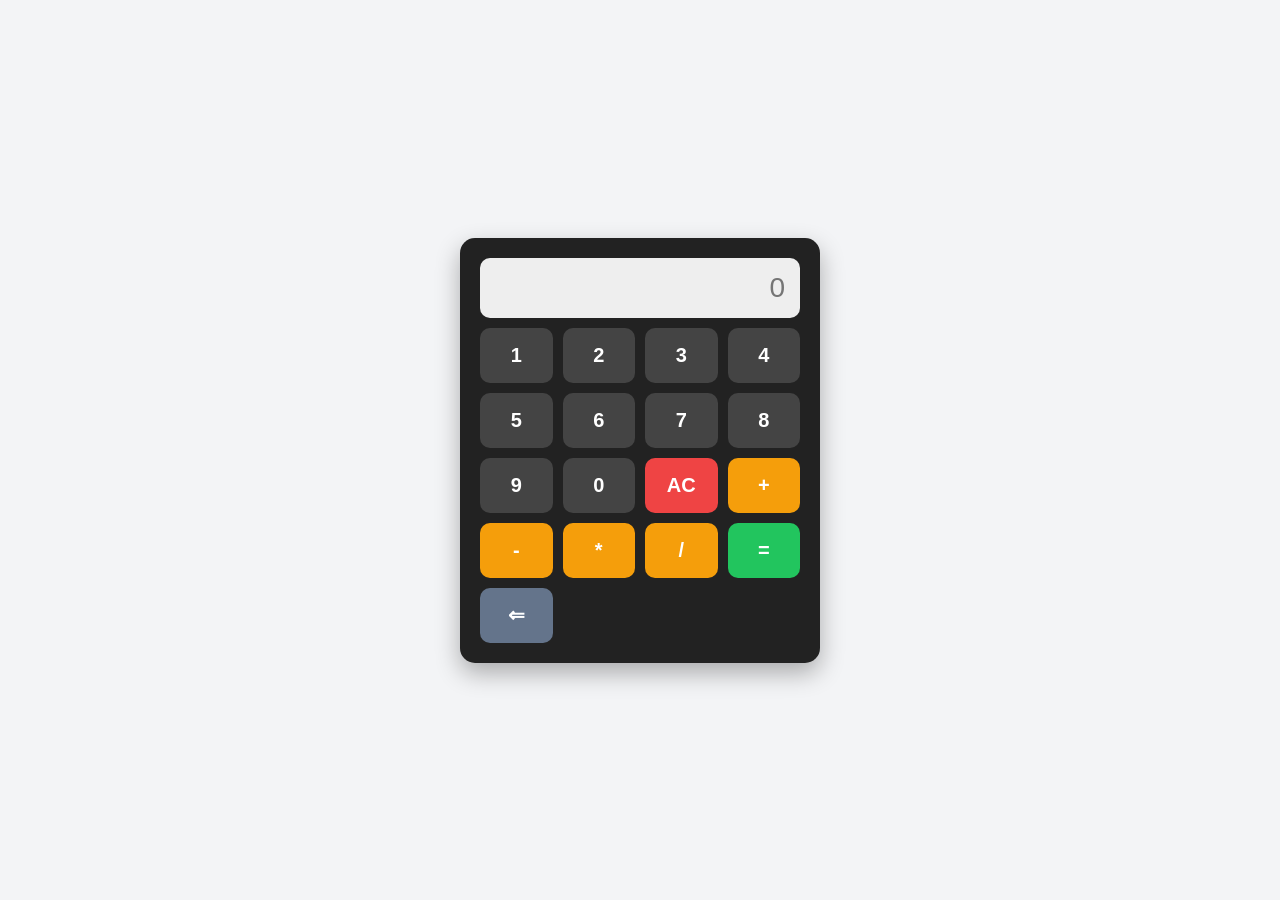
<file: index.html>
<!DOCTYPE html>
<html lang="en">
<head>
    <meta charset="UTF-8">
    <meta name="viewport" content="width=device-width, initial-scale=1.0">
    <title>Document</title>
    <script src="script.js"></script>
    <link rel="stylesheet" href="style.css">
</head>
<body>
    <div class="calculator">
    <input id="data" type="text" placeholder="0">
    <button onclick="displayNumber(1)">1</button>
    <button onclick="displayNumber(2)">2</button>
    <button onclick="displayNumber(3)">3</button>
    <button onclick="displayNumber(4)">4</button>
    <button onclick="displayNumber(5)">5</button>
    <button onclick="displayNumber(6)">6</button>
    <button onclick="displayNumber(7)">7</button>
    <button onclick="displayNumber(8)">8</button>
    <button onclick="displayNumber(9)">9</button>
    <button onclick="displayNumber(0)">0</button>
    <button onclick="clearText()">AC</button>
    <button onclick="displayNumber('+')" >+</button>
    <button onclick="displayNumber('-')">-</button>
    <button onclick="displayNumber('*')">*</button>
    <button onclick="displayNumber('/')">/</button>
    <button onclick="calculate()">=</button>
    <button onclick="removeNumber()">&lArr;</button>
    </div>
</body>
</html>
</file>
<file: style.css>
body {
    font-family: Arial, sans-serif;
    background-color: #f3f4f6;
    display: flex;
    justify-content: center;
    align-items: center;
    min-height: 100vh;
    margin: 0;
}

/* Calculator container */
.calculator {
    width: 320px;
    background-color: #222;
    padding: 20px;
    border-radius: 15px;
    box-shadow: 0 10px 25px rgba(0, 0, 0, 0.3);

    display: grid;
    grid-template-columns: repeat(4, 1fr);
    gap: 10px;
}

/* Display */
#data {
    grid-column: span 4;
    height: 60px;
    box-sizing: border-box;

    font-size: 28px;
    text-align: right;
    padding: 10px 15px;

    border: none;
    border-radius: 10px;
    outline: none;
    background-color: #eee;
}

/* Buttons */
button {
    height: 55px;
    border: none;
    border-radius: 10px;

    font-size: 20px;
    font-weight: bold;

    background-color: #444;
    color: white;

    cursor: pointer;
    transition: 0.2s;
}

/* Hover effect */
button:hover {
    background-color: #666;
    transform: scale(1.05);
}

/* Click effect */
button:active {
    transform: scale(0.95);
}

/* Operator buttons */
button[onclick*="displayNumber('+')"],
button[onclick*="displayNumber('-')"],
button[onclick*="displayNumber('*')"],
button[onclick*="displayNumber('/')"] {
    background-color: #f59e0b;
}

/* Equal button */
button[onclick="calculate()"] {
    background-color: #22c55e;
}

/* Clear button */
button[onclick="clearText()"] {
    background-color: #ef4444;
}

/* Backspace button */
button[onclick="removeNumber()"] {
    background-color: #64748b;
}
</file>
<file: cal.css>
body {
    font-family: Arial, sans-serif;
    background-color: #f3f4f6;
    display: flex;
    justify-content: center;
    align-items: center;
    min-height: 100vh;
    margin: 0;
}

/* Calculator container */
.calculator {
    width: 320px;
    background-color: #222;
    padding: 20px;
    border-radius: 15px;
    box-shadow: 0 10px 25px rgba(0, 0, 0, 0.3);

    display: grid;
    grid-template-columns: repeat(4, 1fr);
    gap: 10px;
}

/* Display */
#data {
    grid-column: span 4;
    height: 60px;
    box-sizing: border-box;

    font-size: 28px;
    text-align: right;
    padding: 10px 15px;

    border: none;
    border-radius: 10px;
    outline: none;
    background-color: #eee;
}

/* Buttons */
button {
    height: 55px;
    border: none;
    border-radius: 10px;

    font-size: 20px;
    font-weight: bold;

    background-color: #444;
    color: white;

    cursor: pointer;
    transition: 0.2s;
}

/* Hover effect */
button:hover {
    background-color: #666;
    transform: scale(1.05);
}

/* Click effect */
button:active {
    transform: scale(0.95);
}

/* Operator buttons */
button[onclick*="displayNumber('+')"],
button[onclick*="displayNumber('-')"],
button[onclick*="displayNumber('*')"],
button[onclick*="displayNumber('/')"] {
    background-color: #f59e0b;
}

/* Equal button */
button[onclick="calculate()"] {
    background-color: #22c55e;
}

/* Clear button */
button[onclick="clearText()"] {
    background-color: #ef4444;
}

/* Backspace button */
button[onclick="removeNumber()"] {
    background-color: #64748b;
}
</file>
